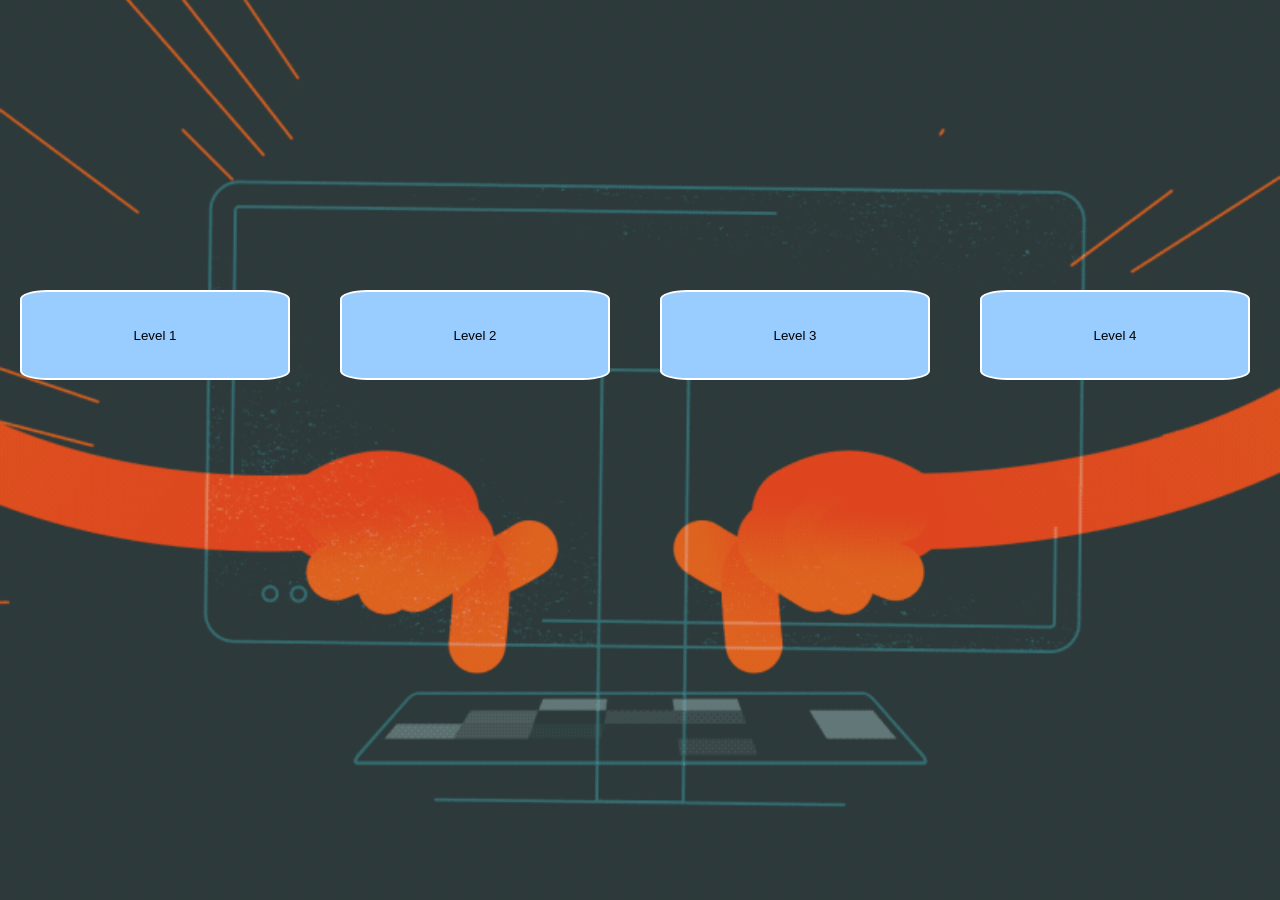
<file: final mini project typing test/index.html>
<!DOCTYPE html>
<html lang="en">
  <head>
    <meta charset="UTF-8" />
    <meta http-equiv="X-UA-Compatible" content="IE=edge" />
    <meta name="viewport" content="width=device-width, initial-scale=1.0" />
    <link rel="stylesheet" href="style_index.css" />
    <title>Document</title>
  </head>
  <body>
    <div class="main">
      <div id="buttonspinfo">
        <div id="lv2" class="levels">
          <a href="L1/level1.html" class="b">
            <button class="level">Level 1</button></a
          >
          <p class="info">
            <span><b>WOLF level </b></span>-to get started with your typing
            journey.Paragraph consists of simple paragraph without any
            punctuation or capital letters.Get used to typing before proceeding
            to next level.
          </p>
        </div>
        <div id="lv2" class="levels">
          <a href="L2/level2.html" class="b">
            <button class="level">Level 2</button></a
          >
          <p class="info">
            <span><b>TIGER level</b></span>-To up your game with mid level paragraphs
            consisting of punctuations, capital letters.Words in paragraphs will familiar to you,
        </div>
        <div id="lvl3" class="levels">
          <a href="L3/level3.html" class="b">
            <button class="level">Level 3</button></a
          >
          <p class="info">
            <span><b>DRAGON Level</b></span>-to check your hand, eye , mind
            coordination.Paragraphs will consists of absolute gibberish words to
            test your fast fingers and your mind muscle connection.Do exercise your hand
            to make it flexible.
          </p>
          </p>
        </div>
        <div id="lv4" class="levels">
          <a href="L4/level4.html" class="b">
            <button class="level">Level 4</button></a
          >
          <p class="info">
            <span><b>PROGRAMMER Level</b></span>
          </p>
        </div>
      </div>
    </div>
  </body>
</html>
</file>
<file: final mini project typing test/style_index.css>
*{
    margin:0;
    padding:0;
    box-sizing:border-box;
}

#buttonspinfo{
    display:flex;
    justify-content: center;
   
     margin-top: 30vh;
}

.level{
   border: 2px solid #ffffff;
    width:30vh;
    height: 10vh;
    background-color: #99ccff;
    
    margin: 10px;
     border-radius: 10%;
   
}
a{
    text-decoration: none;
}

.levels{
      width:40vh;
    height: 10vh;
    display: block;
    margin: 10px;
   
}
html{
    background-image: url(bgimage/image_processing20210908-27629-1yw2g6i.gif);
     /* Full height */
  height: 100vh;
  width: 100vw;

  /* Center and scale the image nicely */
  background-position: center;
  background-repeat: no-repeat;
  background-size: cover;
} 
.info{
    background-color: antiquewhite;
  visibility: hidden;
  padding:5px;
  
  border-radius: 7%;
  
    
}

.b:hover + .info {
  visibility: visible;
 opacity: 0.8;
}
.level:hover {
  background-color: #00ffcc;
}
</file>
